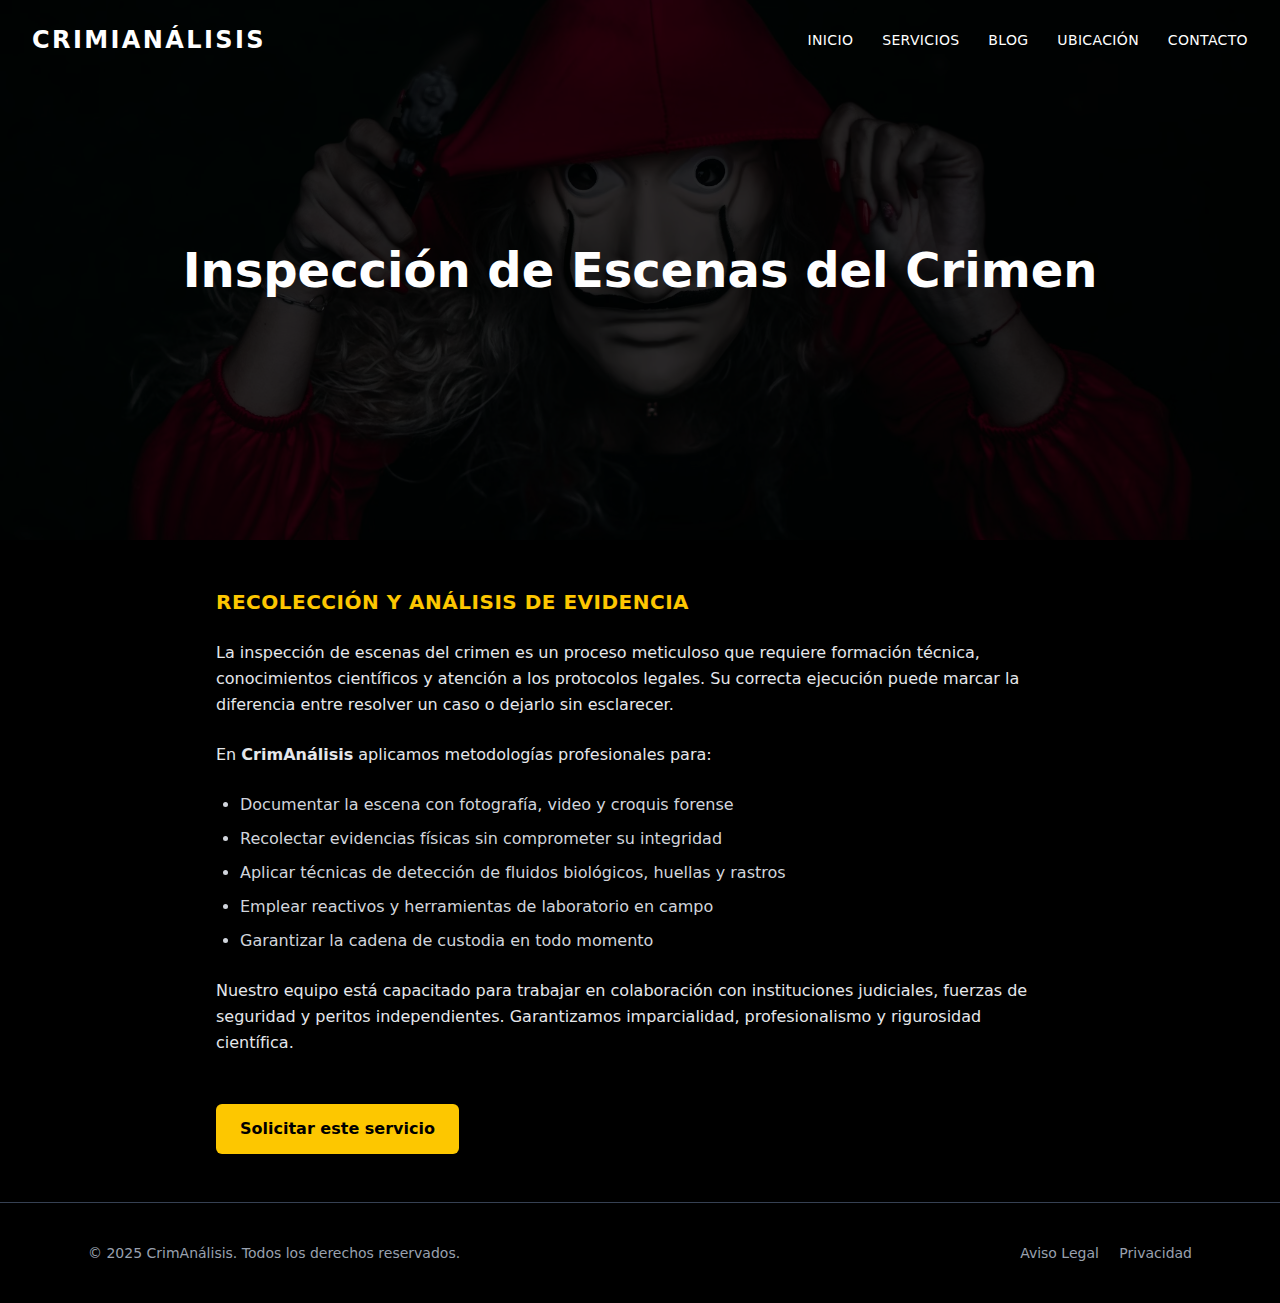
<file: pages/service.html>
<!DOCTYPE html>
<html lang="es">

<head>
  <meta charset="UTF-8" />
  <meta name="viewport" content="width=device-width, initial-scale=1.0" />
  <title>Inspección de Escenas del Crimen | CrimAnálisis</title>
  <link href="../src/styles.css" rel="stylesheet" />
</head>

<body class="bg-black text-white font-sans leading-relaxed">

  <header class="absolute top-0 left-0 w-full flex justify-between items-center px-8 py-6 z-30">
    <div class="text-2xl font-bold text-white tracking-widest uppercase">
      <a href="/">CrimiAnálisis</a>
    </div>
    <nav class="space-x-6 text-white text-sm uppercase tracking-wide">
      <a href="/" class="hover:text-yellow-400 transition">Inicio</a>
      <a href="/#servicio" class="hover:text-yellow-400 transition">Servicios</a>
      <a href="/#blog" class="hover:text-yellow-400 transition">Blog</a>
      <a href="/#ubicacion" class="hover:text-yellow-400 transition">Ubicación</a>
      <a href="/#contacto" class="hover:text-yellow-400 transition">Contacto</a>
    </nav>
  </header>


  <!-- Hero del servicio -->
  <section class="relative h-[60vh] w-full overflow-hidden">
    <img src="../img/casa-papel.avif" alt="Escena del crimen" class="w-full h-full object-cover opacity-60" />
    <div class="absolute inset-0 bg-black/70"></div>
    <div class="absolute inset-0 flex items-center justify-center text-center px-4">
      <h1 class="text-4xl md:text-5xl font-extrabold text-white animate-fade-in">
        Inspección de Escenas del Crimen
      </h1>
    </div>
  </section>

  <!-- Contenido del servicio -->
  <main class="max-w-4xl mx-auto py-12 px-6 text-gray-200 space-y-6">
    <h2 class="text-xl font-semibold text-yellow-400 uppercase tracking-wide">Recolección y análisis de evidencia</h2>

    <p>
      La inspección de escenas del crimen es un proceso meticuloso que requiere formación técnica, conocimientos
      científicos y atención a los protocolos legales. Su correcta ejecución puede marcar la diferencia entre resolver
      un caso o dejarlo sin esclarecer.
    </p>

    <p>
      En <strong>CrimAnálisis</strong> aplicamos metodologías profesionales para:
    </p>

    <ul class="list-disc pl-6 space-y-2 text-gray-300">
      <li>Documentar la escena con fotografía, video y croquis forense</li>
      <li>Recolectar evidencias físicas sin comprometer su integridad</li>
      <li>Aplicar técnicas de detección de fluidos biológicos, huellas y rastros</li>
      <li>Emplear reactivos y herramientas de laboratorio en campo</li>
      <li>Garantizar la cadena de custodia en todo momento</li>
    </ul>

    <p>
      Nuestro equipo está capacitado para trabajar en colaboración con instituciones judiciales, fuerzas de seguridad y
      peritos independientes. Garantizamos imparcialidad, profesionalismo y rigurosidad científica.
    </p>

    <a href="#contacto"
      class="inline-block mt-6 px-6 py-3 bg-yellow-400 text-black font-semibold rounded-md hover:bg-yellow-300 transition">
      Solicitar este servicio
    </a>
  </main>

  <!-- Footer -->
  <footer class="bg-black text-gray-400 py-10 border-t border-gray-700">
    <div class="max-w-6xl mx-auto flex flex-col sm:flex-row justify-between items-center text-sm px-6">
      <div class="mb-4 sm:mb-0">
        © 2025 CrimAnálisis. Todos los derechos reservados.
      </div>
      <div class="space-x-4">
        <a href="#" class="hover:text-yellow-400 transition">Aviso Legal</a>
        <a href="#" class="hover:text-yellow-400 transition">Privacidad</a>
      </div>
    </div>
  </footer>


  <!-- Animaciones CSS -->
  <style>
    @keyframes fadeIn {
      0% {
        opacity: 0;
        transform: translateY(20px);
      }

      100% {
        opacity: 1;
        transform: translateY(0);
      }
    }

    .animate-fade-in {
      animation: fadeIn 1s ease-out forwards;
    }
  </style>

</body>

</html>
</file>
